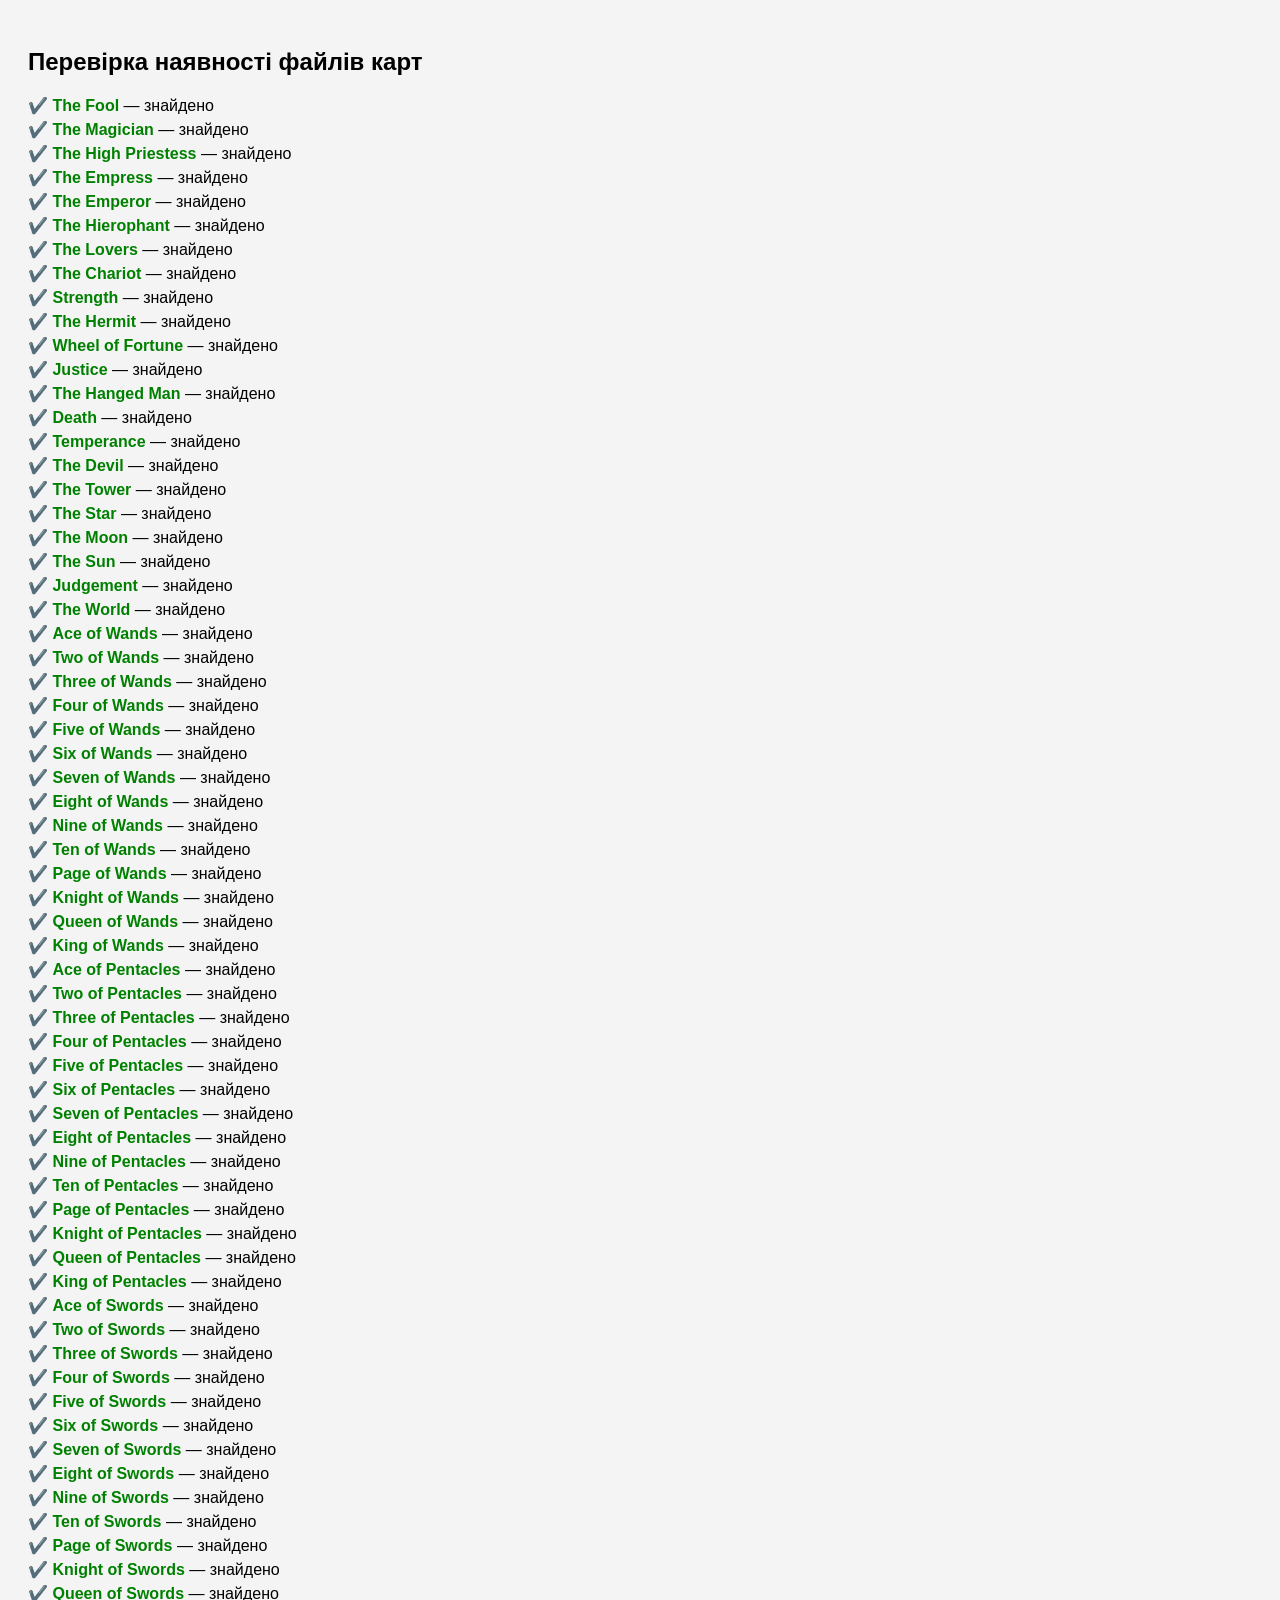
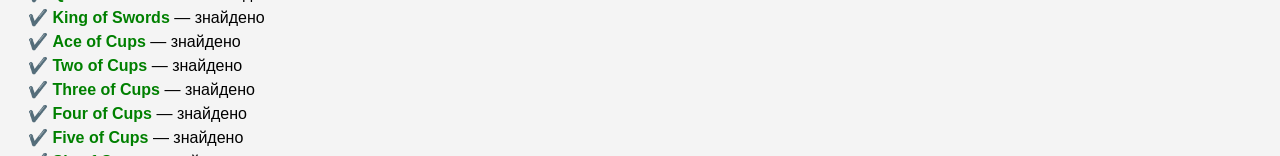
<file: check.html>
<!DOCTYPE html>
<html lang="uk">
<head>
<meta charset="UTF-8">
<title>Перевірка файлів карт</title>
<style>
  body { font-family: Arial; padding:20px; background:#f4f4f4; }
  .ok { color:green; font-weight:bold; }
  .missing { color:red; font-weight:bold; }
  .card-row { margin-bottom:5px; }
</style>
</head>
<body>

<h2>Перевірка наявності файлів карт</h2>
<div id="results"></div>

<script>
// === CARD_MAP вставляєш сюди ===
const CARD_MAP = {
  "The Fool": { ua: "🤹‍♂️ Блазень", img: "images/cards/the_fool_upright.jpg" },
  "The Magician": { ua: "🪄 Маг", img: "images/cards/the_magician_upright.jpg" },
  "The High Priestess": { ua: "🌙 Жриця", img: "images/cards/the_high_priestess_upright.jpg" },
  "The Empress": { ua: "🌸 Імператриця", img: "images/cards/the_empress_upright.jpg" },
  "The Emperor": { ua: "👑 Імператор", img: "images/cards/the_emperor_upright.jpg" },
  "The Hierophant": { ua: "📜 Ієрофант", img: "images/cards/the_hierophant_upright.jpg" },
  "The Lovers": { ua: "💞 Закохані", img: "images/cards/the_lovers_upright.jpg" },
  "The Chariot": { ua: "🚗 Колісниця", img: "images/cards/the_chariot_upright.jpg" },
  "Strength": { ua: "🦁 Сила", img: "images/cards/strength_upright.jpg" },
  "The Hermit": { ua: "🕯 Відлюдник", img: "images/cards/the_hermit_upright.jpg" },
  "Wheel of Fortune": { ua: "🎡 Колесо Фортуни", img: "images/cards/wheel_of_fortune_upright.jpg" },
  "Justice": { ua: "⚖️ Справедливість", img: "images/cards/justice_upright.jpg" },
  "The Hanged Man": { ua: "🪶 Повішений", img: "images/cards/the_hanged_man_upright.jpg" },
  "Death": { ua: "💀 Смерть", img: "images/cards/death_upright.jpg" },
  "Temperance": { ua: "🌈 Помірність", img: "images/cards/temperance_upright.jpg" },
  "The Devil": { ua: "😈 Диявол", img: "images/cards/the_devil_upright.jpg" },
  "The Tower": { ua: "🏰 Вежа", img: "images/cards/the_tower_upright.jpg" },
  "The Star": { ua: "⭐ Зірка", img: "images/cards/the_star_upright.jpg" },
  "The Moon": { ua: "🌕 Місяць", img: "images/cards/the_moon_upright.jpg" },
  "The Sun": { ua: "🌞 Сонце", img: "images/cards/the_sun_upright.jpg" },
  "Judgement": { ua: "🎺 Суд", img: "images/cards/judgement_upright.jpg" },
  "The World": { ua: "🌍 Світ", img: "images/cards/the_world_upright.jpg" },

  // WANDS
  "Ace of Wands": { ua: "🔥 Туз Жезлів", img: "images/cards/wands_ace.jpg" },
  "Two of Wands": { ua: "🔥 Двійка Жезлів", img: "images/cards/wands_2.jpg" },
  "Three of Wands": { ua: "🔥 Трійка Жезлів", img: "images/cards/wands_3.jpg" },
  "Four of Wands": { ua: "🔥 Четвірка Жезлів", img: "images/cards/wands_4.jpg" },
  "Five of Wands": { ua: "🔥 П’ятірка Жезлів", img: "images/cards/wands_5.jpg" },
  "Six of Wands": { ua: "🔥 Шістка Жезлів", img: "images/cards/wands_6.jpg" },
  "Seven of Wands": { ua: "🔥 Сімка Жезлів", img: "images/cards/wands_7.jpg" },
  "Eight of Wands": { ua: "🔥 Вісімка Жезлів", img: "images/cards/wands_8.jpg" },
  "Nine of Wands": { ua: "🔥 Дев’ятка Жезлів", img: "images/cards/wands_9.jpg" },
  "Ten of Wands": { ua: "🔥 Десятка Жезлів", img: "images/cards/wands_10.jpg" },
  "Page of Wands": { ua: "🔥 Паж Жезлів", img: "images/cards/wands_page.jpg" },
  "Knight of Wands": { ua: "🔥 Лицар Жезлів", img: "images/cards/wands_knight.jpg" },
  "Queen of Wands": { ua: "🔥 Королева Жезлів", img: "images/cards/wands_queen.jpg" },
  "King of Wands": { ua: "🔥 Король Жезлів", img: "images/cards/wands_king.jpg" },

  // PENTACLES
  "Ace of Pentacles": { ua: "⭐ Туз Пентаклів", img: "images/cards/pentacles_ace.jpg" },
  "Two of Pentacles": { ua: "⭐ Двійка Пентаклів", img: "images/cards/pentacles_2.jpg" },
  "Three of Pentacles": { ua: "⭐ Трійка Пентаклів", img: "images/cards/pentacles_3.jpg" },
  "Four of Pentacles": { ua: "⭐ Четвірка Пентаклів", img: "images/cards/pentacles_4.jpg" },
  "Five of Pentacles": { ua: "⭐ П’ятірка Пентаклів", img: "images/cards/pentacles_5.jpg" },
  "Six of Pentacles": { ua: "⭐ Шістка Пентаклів", img: "images/cards/pentacles_6.jpg" },
  "Seven of Pentacles": { ua: "⭐ Сімка Пентаклів", img: "images/cards/pentacles_7.jpg" },
  "Eight of Pentacles": { ua: "⭐ Вісімка Пентаклів", img: "images/cards/pentacles_8.jpg" },
  "Nine of Pentacles": { ua: "⭐ Дев’ятка Пентаклів", img: "images/cards/pentacles_9.jpg" },
  "Ten of Pentacles": { ua: "⭐ Десятка Пентаклів", img: "images/cards/pentacles_10.jpg" },
  "Page of Pentacles": { ua: "⭐ Паж Пентаклів", img: "images/cards/pentacles_page.jpg" },
  "Knight of Pentacles": { ua: "⭐ Лицар Пентаклів", img: "images/cards/pentacles_knight.jpg" },
  "Queen of Pentacles": { ua: "⭐ Королева Пентаклів", img: "images/cards/pentacles_queen.jpg" },
  "King of Pentacles": { ua: "⭐ Король Пентаклів", img: "images/cards/pentacles_king.jpg" },

  // SWORDS
  "Ace of Swords": { ua: "⚔️ Туз Мечів", img: "images/cards/swords_ace.jpg" },
  "Two of Swords": { ua: "⚔️ Двійка Мечів", img: "images/cards/swords_2.jpg" },
  "Three of Swords": { ua: "⚔️ Трійка Мечів", img: "images/cards/swords_3.jpg" },
  "Four of Swords": { ua: "⚔️ Четвірка Мечів", img: "images/cards/swords_4.jpg" },
  "Five of Swords": { ua: "⚔️ П’ятірка Мечів", img: "images/cards/swords_5.jpg" },
  "Six of Swords": { ua: "⚔️ Шістка Мечів", img: "images/cards/swords_6.jpg" },
  "Seven of Swords": { ua: "⚔️ Сімка Мечів", img: "images/cards/swords_7.jpg" },
  "Eight of Swords": { ua: "⚔️ Вісімка Мечів", img: "images/cards/swords_8.jpg" },
  "Nine of Swords": { ua: "⚔️ Дев’ятка Мечів", img: "images/cards/swords_9.jpg" },
  "Ten of Swords": { ua: "⚔️ Десятка Мечів", img: "images/cards/swords_10.jpg" },
  "Page of Swords": { ua: "⚔️ Паж Мечів", img: "images/cards/swords_page.jpg" },
  "Knight of Swords": { ua: "⚔️ Лицар Мечів", img: "images/cards/swords_knight.jpg" },
  "Queen of Swords": { ua: "⚔️ Королева Мечів", img: "images/cards/swords_queen.jpg" },
  "King of Swords": { ua: "⚔️ Король Мечів", img: "images/cards/swords_king.jpg" },

  // CUPS
  "Ace of Cups": { ua: "💧 Туз Кубків", img: "images/cards/cups_ace.jpg" },
  "Two of Cups": { ua: "💧 Двійка Кубків", img: "images/cards/cups_2.jpg" },
  "Three of Cups": { ua: "💧 Трійка Кубків", img: "images/cards/cups_3.jpg" },
  "Four of Cups": { ua: "💧 Четвірка Кубків", img: "images/cards/cups_4.jpg" },
  "Five of Cups": { ua: "💧 П’ятірка Кубків", img: "images/cards/cups_5.jpg" },
  "Six of Cups": { ua: "💧 Шістка Кубків", img: "images/cards/cups_6.jpg" },
  "Seven of Cups": { ua: "💧 Сімка Кубків", img: "images/cards/cups_7.jpg" },
  "Eight of Cups": { ua: "💧 Вісімка Кубків", img: "images/cards/cups_8.jpg" },
  "Nine of Cups": { ua: "💧 Дев’ятка Кубків", img: "images/cards/cups_9.jpg" },
  "Ten of Cups": { ua: "💧 Десятка Кубків", img: "images/cards/cups_10.jpg" },
  "Page of Cups": { ua: "💧 Паж Кубків", img: "images/cards/cups_page.jpg" },
  "Knight of Cups": { ua: "💧 Лицар Кубків", img: "images/cards/cups_knight.jpg" },
  "Queen of Cups": { ua: "💧 Королева Кубків", img: "images/cards/cups_queen.jpg" },
  "King of Cups": { ua: "💧 Король Кубків", img: "images/cards/cups_king.jpg" }
};


// ====== ФУНКЦІЯ ПЕРЕВІРКИ ФАЙЛІВ =========
async function checkImages() {
  const resultsDiv = document.getElementById("results");

  for (const [key, card] of Object.entries(CARD_MAP)) {

    try {
      const response = await fetch(card.img, { method: "HEAD" });

      const exists = response.ok;

      const row = document.createElement("div");
      row.className = "card-row";
      row.innerHTML = exists
        ? `✔️ <span class="ok">${key}</span> — знайдено`
        : `❌ <span class="missing">${key}</span> — НЕ знайдено (${card.img})`;

      resultsDiv.appendChild(row);

    } catch (e) {
      const row = document.createElement("div");
      row.className = "card-row";
      row.innerHTML = `❌ <span class="missing">${key}</span> — ПОМИЛКА (${card.img})`;
      resultsDiv.appendChild(row);
    }
  }
}

checkImages();
</script>

</body>
</html>
</file>
